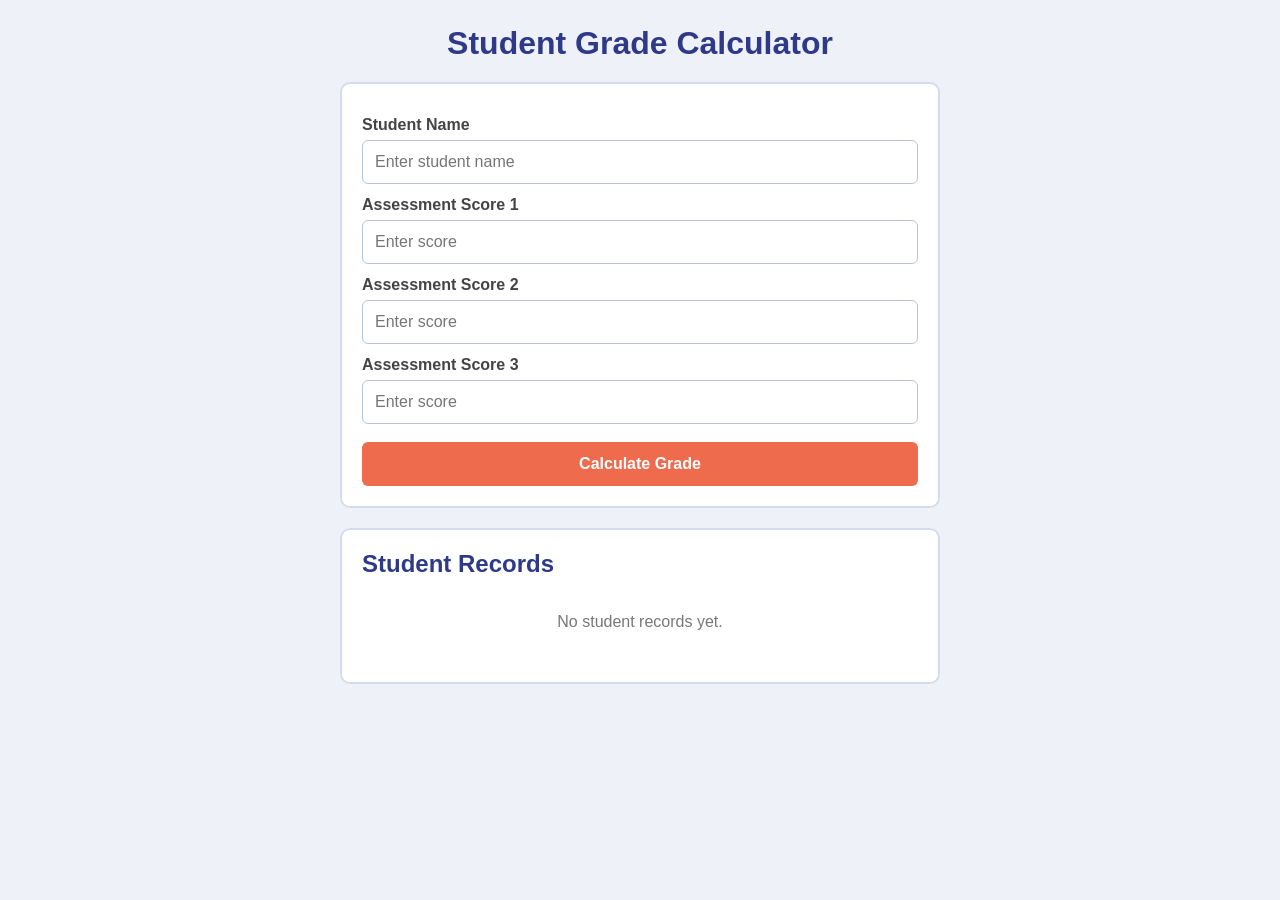
<file: index.html>
<!DOCTYPE html>
<html lang="en">
<head>
  <meta charset="UTF-8">
  <meta name="viewport" content="width=device-width, initial-scale=1.0">
  <title>Student Grade Calculator</title>

  <!-- link to our separate CSS file -->
  <link rel="stylesheet" href="style.css">
</head>
<body>

  <div class="container">

    <h1>Student Grade Calculator</h1>

    <!-- form for entering a student's scores -->
    <div class="card">

      <label for="studentName">Student Name</label>
      <input type="text" id="studentName" placeholder="Enter student name">

      <label for="score1">Assessment Score 1</label>
      <input type="number" id="score1" placeholder="Enter score">

      <label for="score2">Assessment Score 2</label>
      <input type="number" id="score2" placeholder="Enter score">

      <label for="score3">Assessment Score 3</label>
      <input type="number" id="score3" placeholder="Enter score">

      <button id="calculateBtn">Calculate Grade</button>

    </div>

    <!-- list of saved students shows up here -->
    <div class="card">
      <h2>Student Records</h2>
      <div id="records">
        <p class="empty">No student records yet.</p>
      </div>
    </div>

  </div>

  <!-- link to our separate JS file, placed at the bottom so the page loads first -->
  <script src="script.js"></script>
</body>
</html>
</file>
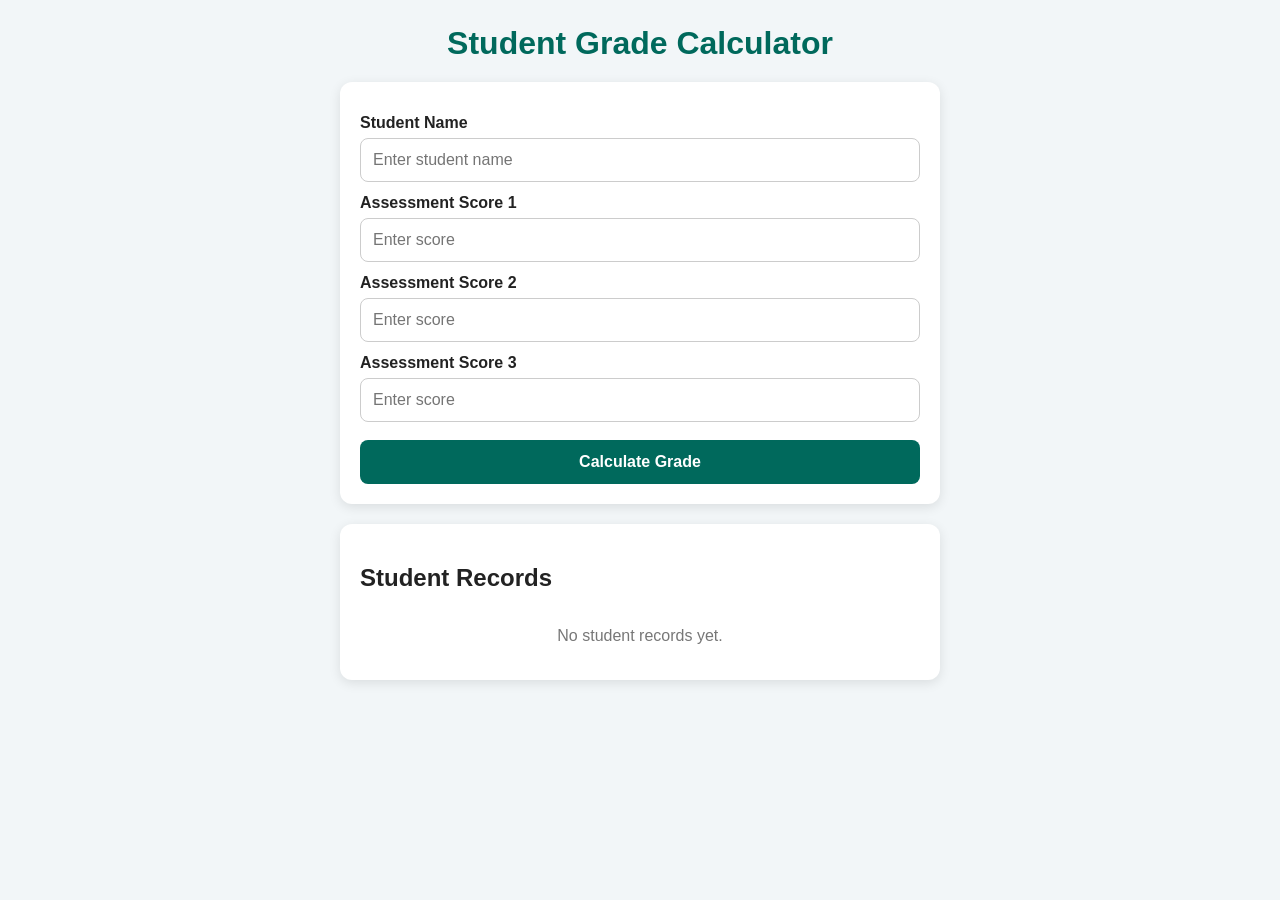
<file: group16_project4-2.html>
<!DOCTYPE html>
<html lang="en">
<head>
    <meta charset="UTF-8">
    <meta name="viewport" content="width=device-width, initial-scale=1.0">
    <title>Student Grade Calculator</title>

    <style>
        * {
            box-sizing: border-box;
        }

        body {
            margin: 0;
            font-family: Arial, sans-serif;
            background: #f2f6f8;
            color: #222;
        }

        .container {
            width: 92%;
            max-width: 600px;
            margin: 25px auto;
        }

        h1 {
            text-align: center;
            color: #00695c;
            margin-bottom: 20px;
        }

        .card {
            background: white;
            padding: 20px;
            border-radius: 12px;
            box-shadow: 0 3px 12px rgba(0,0,0,0.1);
            margin-bottom: 20px;
        }

        label {
            display: block;
            font-weight: bold;
            margin-top: 12px;
            margin-bottom: 6px;
        }

        input {
            width: 100%;
            padding: 12px;
            border: 1px solid #ccc;
            border-radius: 8px;
            font-size: 16px;
        }

        button {
            width: 100%;
            padding: 13px;
            margin-top: 18px;
            border: none;
            border-radius: 8px;
            background: #00695c;
            color: white;
            font-size: 16px;
            font-weight: bold;
        }

        button:active {
            opacity: 0.8;
        }

        .record {
            border-left: 5px solid #00695c;
            background: #f8fafa;
            padding: 15px;
            margin-top: 15px;
            border-radius: 8px;
        }

        .record h3 {
            margin-top: 0;
            color: #00695c;
        }

        .delete-btn {
            background: #d32f2f;
            margin-top: 10px;
        }

        #records {
            margin-top: 10px;
        }

        .empty {
            text-align: center;
            color: #777;
            padding: 15px;
        }
    </style>
</head>

<body>

<div class="container">

    <h1>Student Grade Calculator</h1>

    <div class="card">

        <label for="studentName">Student Name</label>
        <input type="text" id="studentName" placeholder="Enter student name">

        <label for="score1">Assessment Score 1</label>
        <input type="number" id="score1" placeholder="Enter score">

        <label for="score2">Assessment Score 2</label>
        <input type="number" id="score2" placeholder="Enter score">

        <label for="score3">Assessment Score 3</label>
        <input type="number" id="score3" placeholder="Enter score">

        <button onclick="calculateGrade()">Calculate Grade</button>

    </div>

    <div class="card">
        <h2>Student Records</h2>
        <div id="records">
            <div class="empty">No student records yet.</div>
        </div>
    </div>

</div>

<script>

    let records = JSON.parse(localStorage.getItem("studentRecords_group16")) || [];

    function calculateGrade() {

        const name = document.getElementById("studentName").value.trim();

        const score1 = Number(document.getElementById("score1").value);
        const score2 = Number(document.getElementById("score2").value);
        const score3 = Number(document.getElementById("score3").value);

        if (name === "") {
            alert("Please enter the student's name.");
            return;
        }

        if (
            document.getElementById("score1").value === "" ||
            document.getElementById("score2").value === "" ||
            document.getElementById("score3").value === ""
        ) {
            alert("Please enter all three assessment scores.");
            return;
        }

        if (
            score1 < 0 || score1 > 100 ||
            score2 < 0 || score2 > 100 ||
            score3 < 0 || score3 > 100
        ) {
            alert("Scores must be between 0 and 100.");
            return;
        }

        const total = score1 + score2 + score3;
        const average = total / 3;

        let grade;

        if (average >= 70) {
            grade = "A";
        } else if (average >= 60) {
            grade = "B";
        } else if (average >= 50) {
            grade = "C";
        } else if (average >= 45) {
            grade = "D";
        } else if (average >= 40) {
            grade = "E";
        } else {
            grade = "F";
        }

        const status = average >= 40 ? "PASS" : "FAIL";

        const student = {
            id: Date.now(),
            name: name,
            score1: score1,
            score2: score2,
            score3: score3,
            total: total,
            average: average.toFixed(2),
            grade: grade,
            status: status
        };

        records.push(student);

        localStorage.setItem("studentRecords_group16", JSON.stringify(records));

        displayRecords();

        document.getElementById("studentName").value = "";
        document.getElementById("score1").value = "";
        document.getElementById("score2").value = "";
        document.getElementById("score3").value = "";
    }

    function displayRecords() {

        const recordsDiv = document.getElementById("records");

        if (records.length === 0) {
            recordsDiv.innerHTML =
                '<div class="empty">No student records yet.</div>';
            return;
        }

        recordsDiv.innerHTML = "";

        records.forEach(function(student) {

            const record = document.createElement("div");

            record.className = "record";

            record.innerHTML = `
                <h3>${student.name}</h3>

                <p><strong>Assessment 1:</strong> ${student.score1}</p>
                <p><strong>Assessment 2:</strong> ${student.score2}</p>
                <p><strong>Assessment 3:</strong> ${student.score3}</p>

                <p><strong>Total Score:</strong> ${student.total}</p>

                <p><strong>Average Score:</strong> ${student.average}</p>

                <p><strong>Grade:</strong> ${student.grade}</p>

                <p><strong>Status:</strong> ${student.status}</p>

                <button class="delete-btn"
                    onclick="deleteRecord(${student.id})">
                    Delete Record
                </button>
            `;

            recordsDiv.appendChild(record);
        });
    }

    function deleteRecord(id) {

        records = records.filter(function(student) {
            return student.id !== id;
        });

        localStorage.setItem("studentRecords_group16", JSON.stringify(records));

        displayRecords();
    }

    displayRecords();

</script>

</body>
</html>
</file>
<file: style.css>
/* ---------- basic page setup ---------- */

body {
  margin: 0;
  font-family: Verdana, Arial, sans-serif;
  background-color: #eef1f8;
  color: #2b2b2b;
}

.container {
  width: 92%;
  max-width: 600px;
  margin: 25px auto;
}

h1 {
  text-align: center;
  color: #2e3a87;
  margin-bottom: 20px;
}

/* ---------- the white boxes ---------- */

.card {
  background-color: white;
  padding: 20px;
  border-radius: 10px;
  border: 2px solid #d6dcf0;
  margin-bottom: 20px;
}

.card h2 {
  color: #2e3a87;
  margin-top: 0;
}

/* ---------- form styling ---------- */

label {
  display: block;
  font-weight: bold;
  margin-top: 12px;
  margin-bottom: 6px;
  color: #444444;
}

input {
  width: 100%;
  padding: 12px;
  border: 1px solid #b9c2dd;
  border-radius: 6px;
  font-size: 16px;
  box-sizing: border-box; /* keeps padding from making inputs too wide */
}

input:focus {
  outline: none;
  border-color: #2e3a87;
}

button {
  width: 100%;
  padding: 13px;
  margin-top: 18px;
  border: none;
  border-radius: 6px;
  background-color: #ee6c4d;
  color: white;
  font-size: 16px;
  font-weight: bold;
  cursor: pointer;
}

button:active {
  opacity: 0.8;
}

/* ---------- delete button is a bit different ---------- */

.delete-btn {
  background-color: #c1121f;
  margin-top: 10px;
}

/* ---------- each saved student record ---------- */

.record {
  /* border-left: 5px solid #2e3a87; */
  background-color: #f6f7fc;
  padding: 15px;
  margin-top: 15px;
  border-radius: 6px;
}

.record h3 {
  margin-top: 0;
  /* color: #2e3a87; */
}

.empty {
  text-align: center;
  color: #777777;
  padding: 15px;
}
</file>
